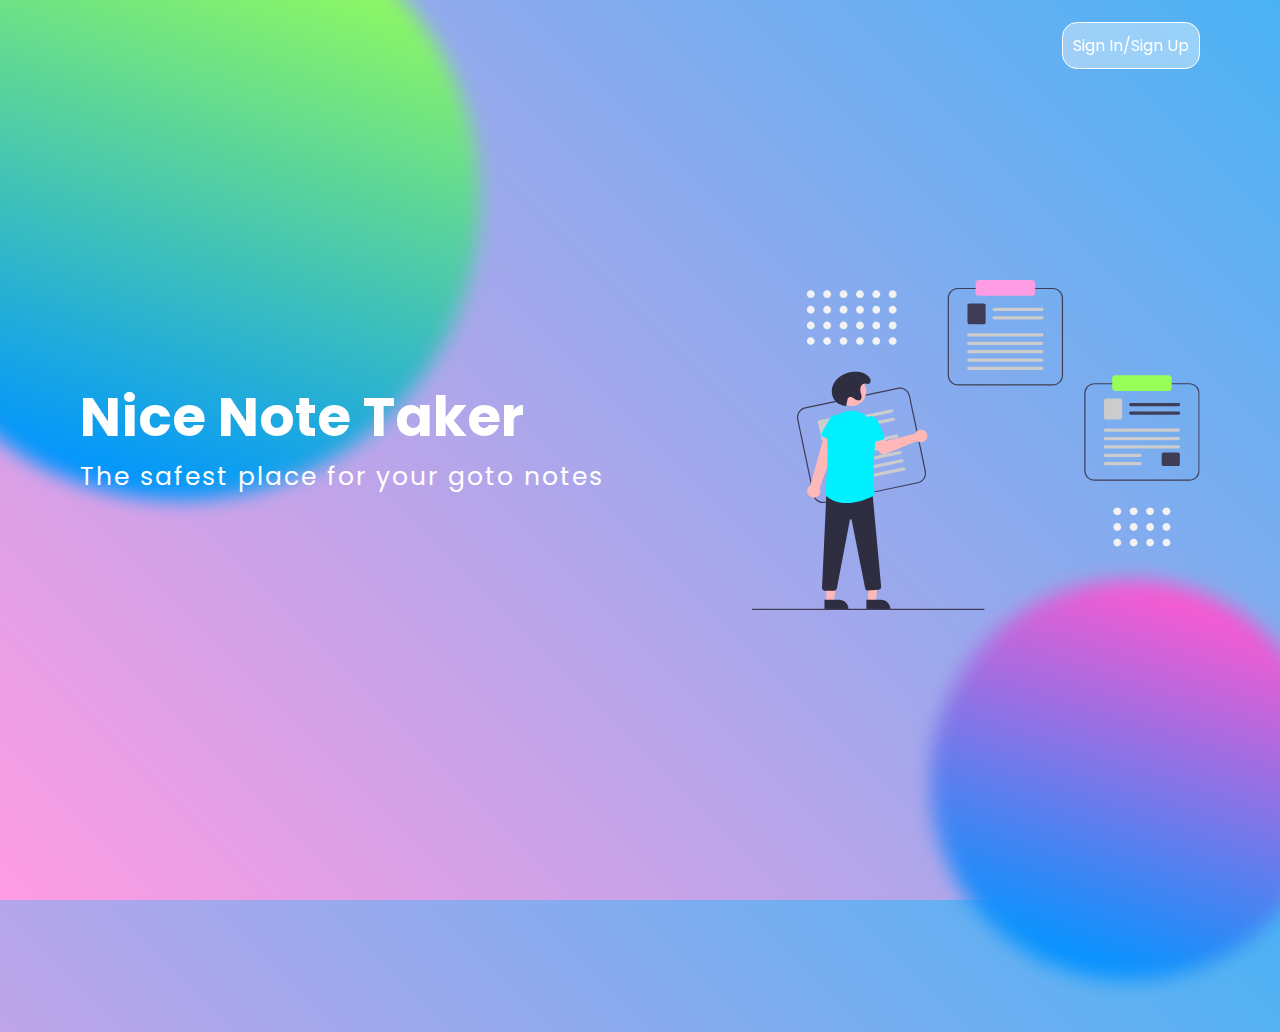
<file: index.html>
<!DOCTYPE html>
<html lang="en">
<head>
    <meta charset="UTF-8">
    <meta http-equiv="X-UA-Compatible" content="IE=edge">
    <meta name="viewport" content="width=device-width, initial-scale=1.0">
    <link rel="stylesheet" href="https://fonts.googleapis.com/css2?family=Poppins:wght@400;700&display=swap">
    <link rel="stylesheet" href="styles.css">
    <title>NoteTakerApp</title>
</head>
<body>
    <nav>
        <div class="sign-in-sign-up">Sign In/Sign Up</div>
    </nav>
    <main class="home-page-container">
        <div class="left-section">
            <h1 class="heading">Nice Note Taker</h1>
            <h3 class="sub-heading">The safest place for your goto notes</h3>
        </div>
        <div class="right-section">
            <img class="homepage-illustration" src="./assests/homepage-illustration.svg" alt="illustration">
        </div>
    </main>
    

    <div class="circle1"></div>
    <div class="circle2"></div>
    <script src="./index.js"></script>
</body>
</html>
</file>
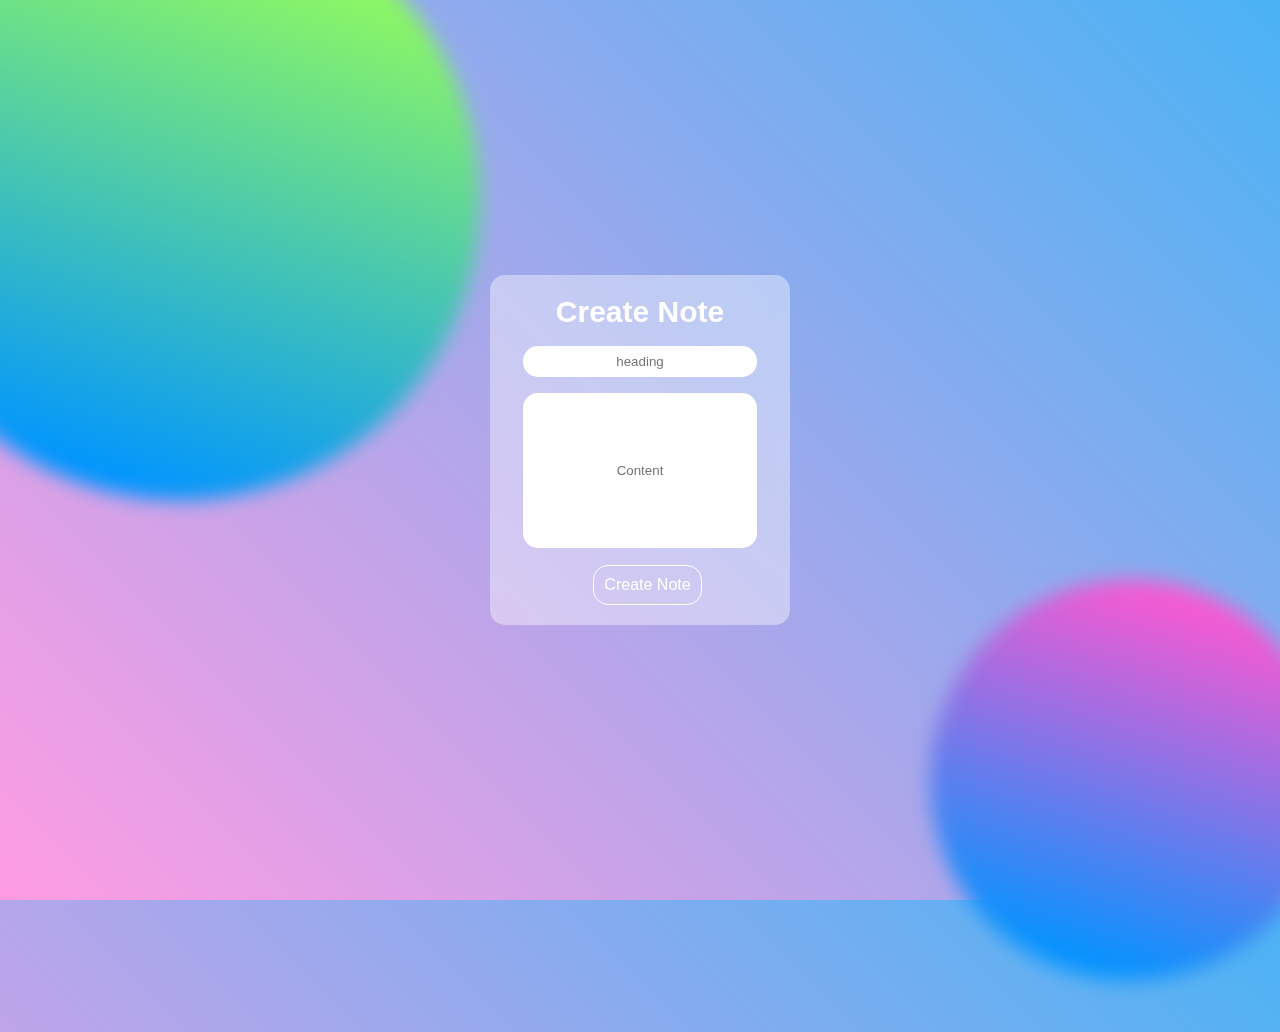
<file: pages/createnotes/createnotes.html>
<!DOCTYPE html>
<html lang="en">
  <head>
    <meta charset="UTF-8" />
    <meta http-equiv="X-UA-Compatible" content="IE=edge" />
    <meta name="viewport" content="width=device-width, initial-scale=1.0" />
    <link rel="stylesheet" href="styles.css" />
    <title>Create Notes</title>
  </head>
  <body>
    <div class="createNotesContainer">
      <div class="heading">Create Note</div>
      <input
        type="text"
        placeholder="heading"
        class="create-note-heading"
        maxlength="20"
      />
      <input
        type="text"
        placeholder="Content"
        class="create-note-input"
        maxlength="100"
      />
      <div class="create-note-button">Create Note</div>
    </div>

    <div class="circle1"></div>
    <div class="circle2"></div>

    <script src="./index.js"></script>
  </body>
</html>
</file>
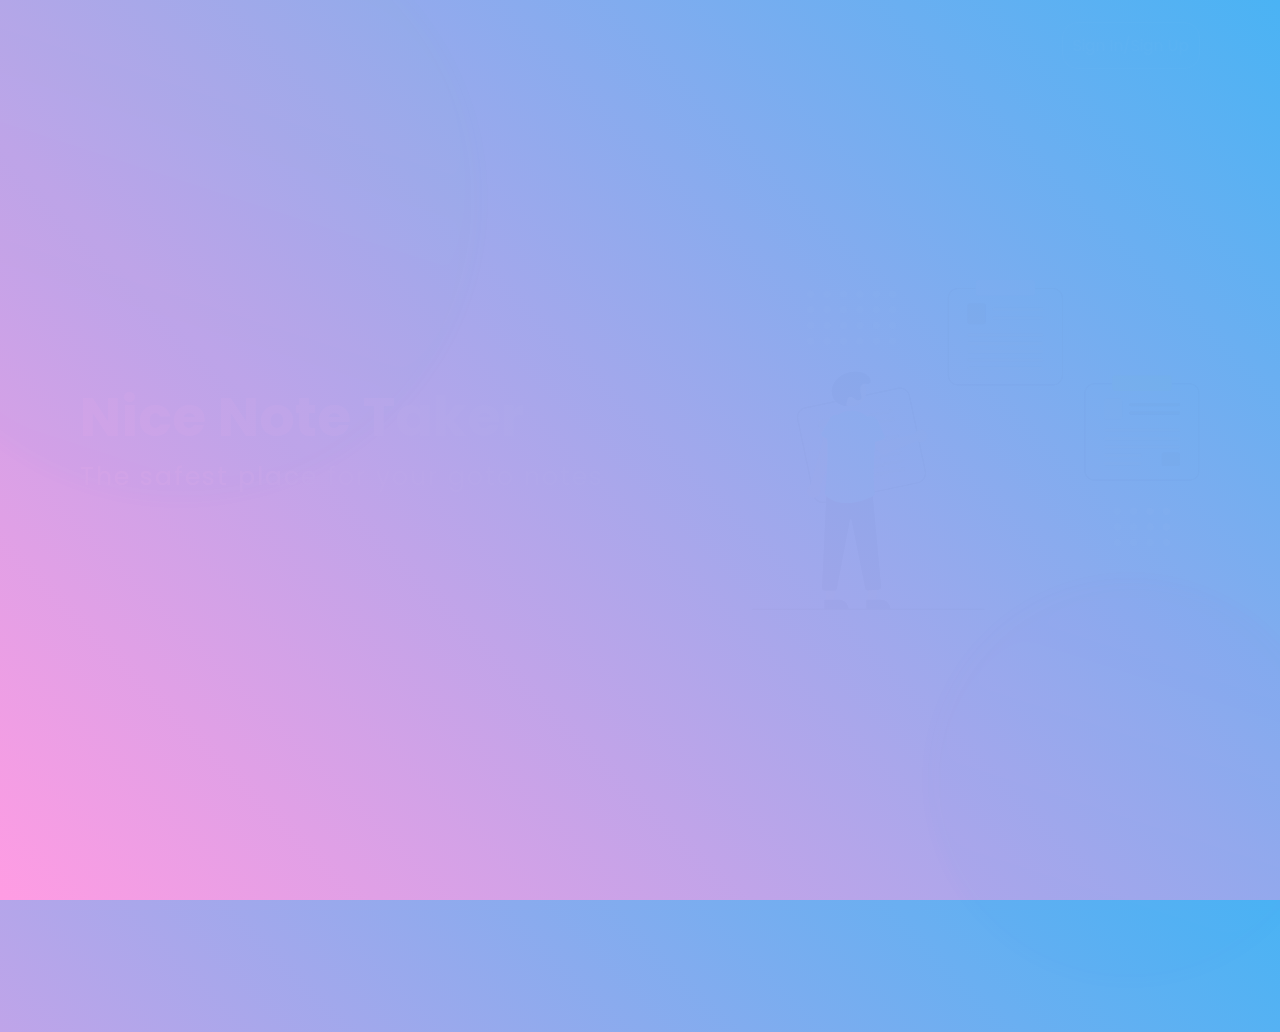
<file: pages/dashboard/dashboard.html>
<!DOCTYPE html>
<html lang="en">
  <head>
    <meta charset="UTF-8" />
    <meta http-equiv="X-UA-Compatible" content="IE=edge" />
    <meta name="viewport" content="width=device-width, initial-scale=1.0" />
    <link
      rel="stylesheet"
      href="https://fonts.googleapis.com/css2?family=Poppins:wght@400;700&display=swap"
    />
    <link rel="stylesheet" href="styles.css" />
    <title>Dashboard</title>
  </head>
  <body>
    <nav>
      <div class="welcome">Welcome user</div>
      <div class="nav-controls">
        <div class="new-note nav-options">Create New Note</div>
        <div class="logout nav-options">Logout</div>
      </div>
    </nav>
    <main>
      <div class="card-container">
        <!-- <div class="card-header">
            <div class="card-heading">Heading</div>
            <a href="../updatenotes/updatenotes.html?noteId=1">
              <div class="edit-note">
                <img src="../../assests/edit-note.svg" alt="" />
              </div></a>
              <div class="delete-note">
                <img src="../../assests/remove.svg" alt="" />
              </div>
          </div>
          <div class="card-content">this is new test note.</div> -->
      </div>
    </main>

    <script src="index.js"></script>
  </body>
</html>
</file>
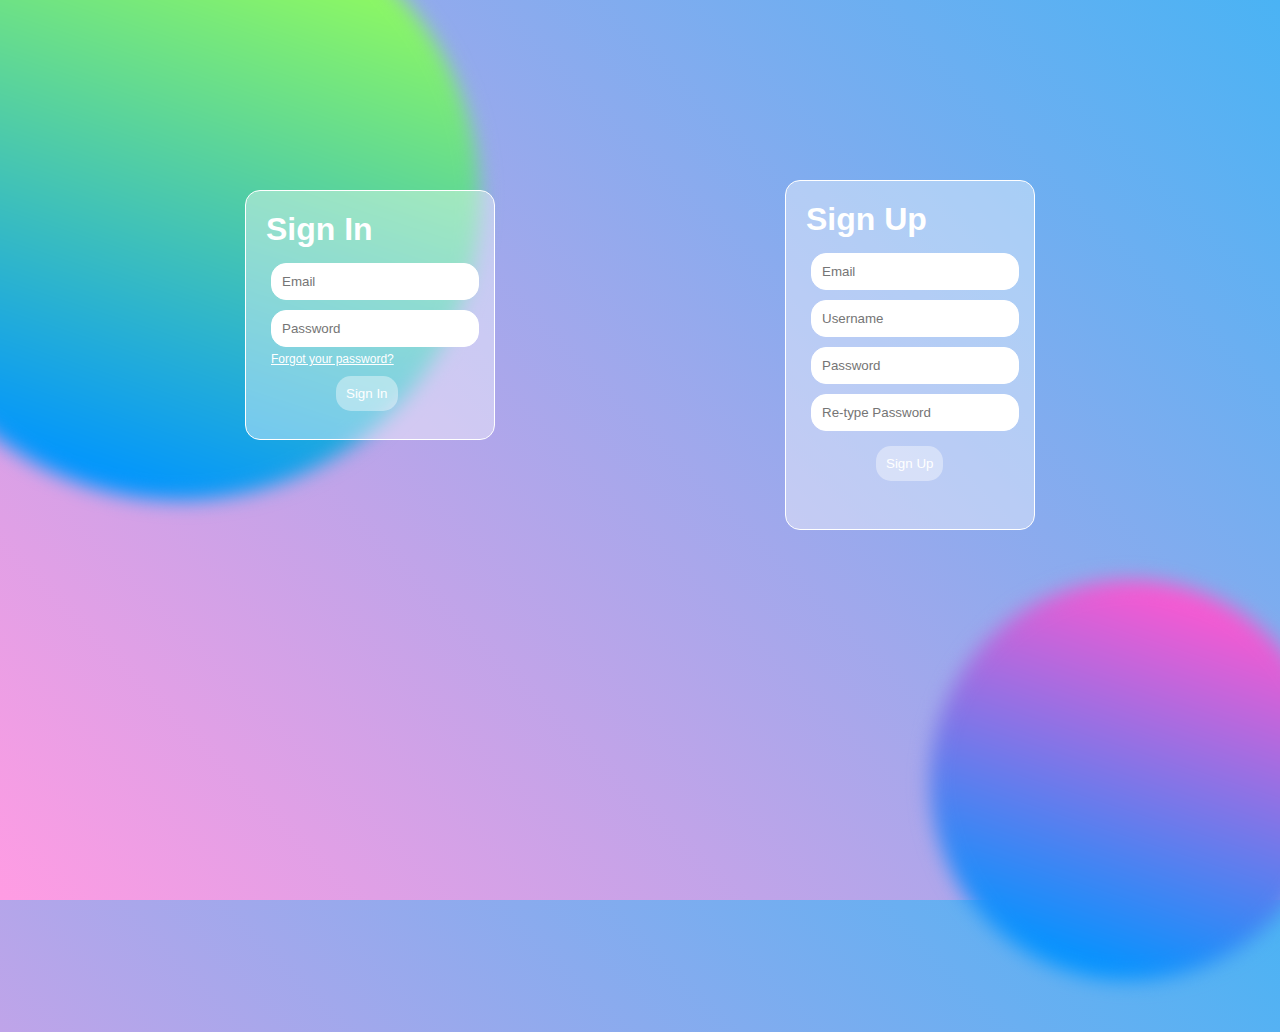
<file: pages/signin/signIn.html>
<!DOCTYPE html>
<html lang="en">
  <head>
    <meta charset="UTF-8" />
    <meta http-equiv="X-UA-Compatible" content="IE=edge" />
    <meta name="viewport" content="width=device-width, initial-scale=1.0" />
    <link rel="stylesheet" href="styles.css" />
    <title>SignIn/SignUp</title>
  </head>
  <body>
    <div class="S-container">
      <form class="signIn-container">
        <h1 class="heading">Sign In</h1>
        <input type="email" placeholder="Email" class="signin-email" />
        <input type="password" placeholder="Password" class="signin-password" />
        <a href="#">Forgot your password?</a>
        <button class="sign-button">Sign In</button>
      </form>

      <form class="signUp-container">
        <h1 class="heading">Sign Up</h1>
        <input type="email" placeholder="Email" class="signup-email" />
        <input type="text" placeholder="Username" class="signup-name" />
        <input type="password" placeholder="Password" class="signup-password" />
        <input
          type="password"
          placeholder="Re-type Password"
          class="signup-retyped-password"
        />
        <button class="sign-button">Sign Up</button>
      </form>
    </div>

    <div class="circle1"></div>
    <div class="circle2"></div>
    <script src="index.js"></script>
  </body>
</html>
</file>
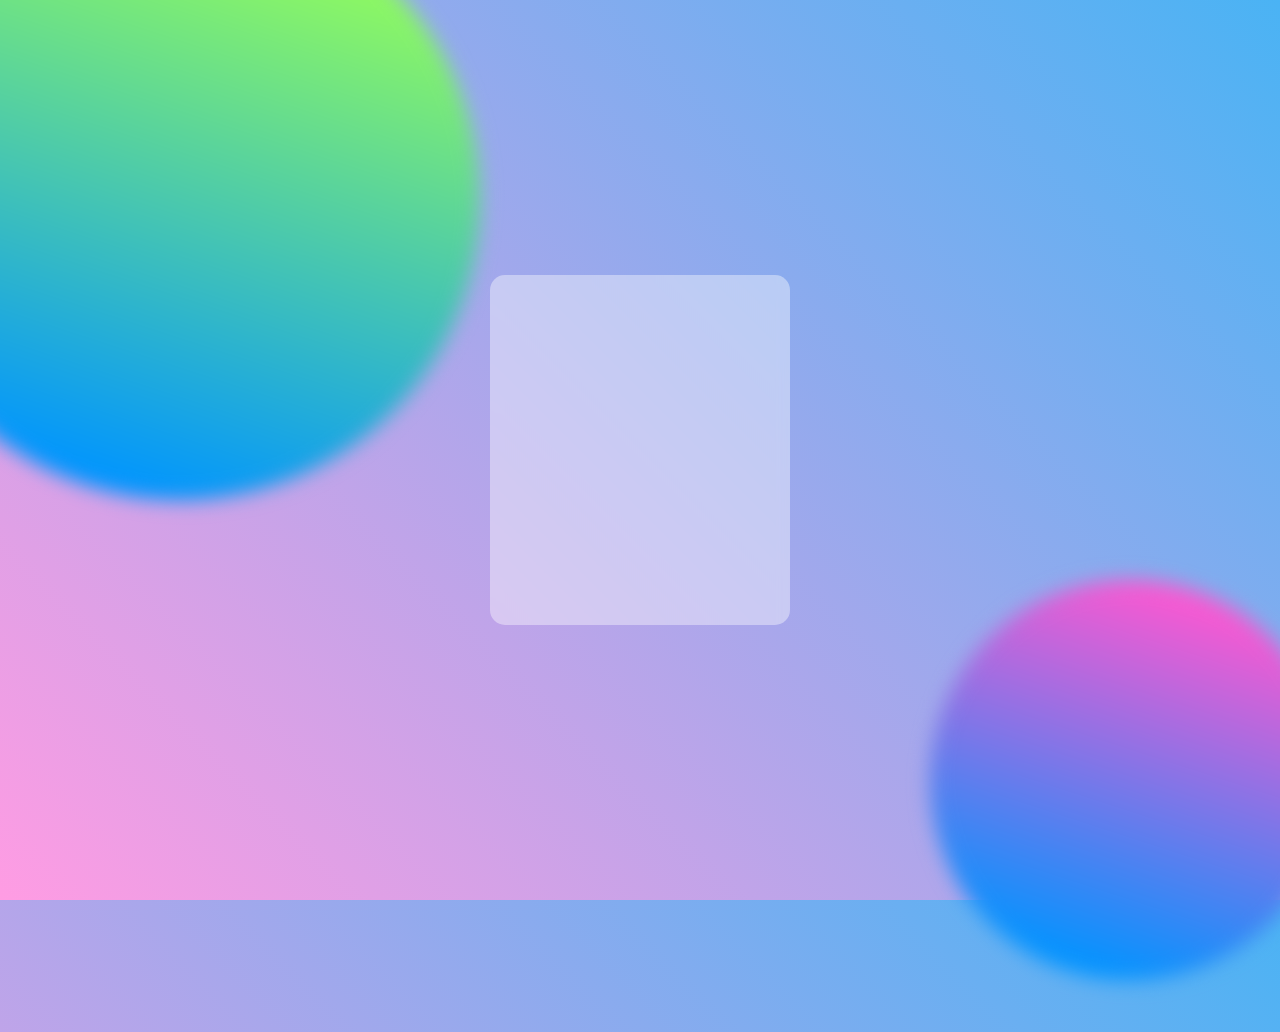
<file: pages/updatenotes/updatenotes.html>
<!DOCTYPE html>
<html lang="en">
  <head>
    <meta charset="UTF-8" />
    <meta http-equiv="X-UA-Compatible" content="IE=edge" />
    <meta name="viewport" content="width=device-width, initial-scale=1.0" />
    <link rel="stylesheet" href="styles.css" />
    <title>Update Note</title>
  </head>
  <body>
    <div class="createNotesContainer">
      <!-- <div class="heading">Update Note
      <input
        type="text"
        placeholder="heading"
        class="create-note-heading"
        maxlength="20"
      />
      </div>
      <input
        type="text"
        placeholder="Create Your Note"
        class="create-note-input"
        maxlength="100"
      />
      <div class="create-note-button">Update Note Note</div> -->
    </div>

    <div class="circle1"></div>
    <div class="circle2"></div>

    <script src="index.js"></script>
  </body>
</html>
</file>
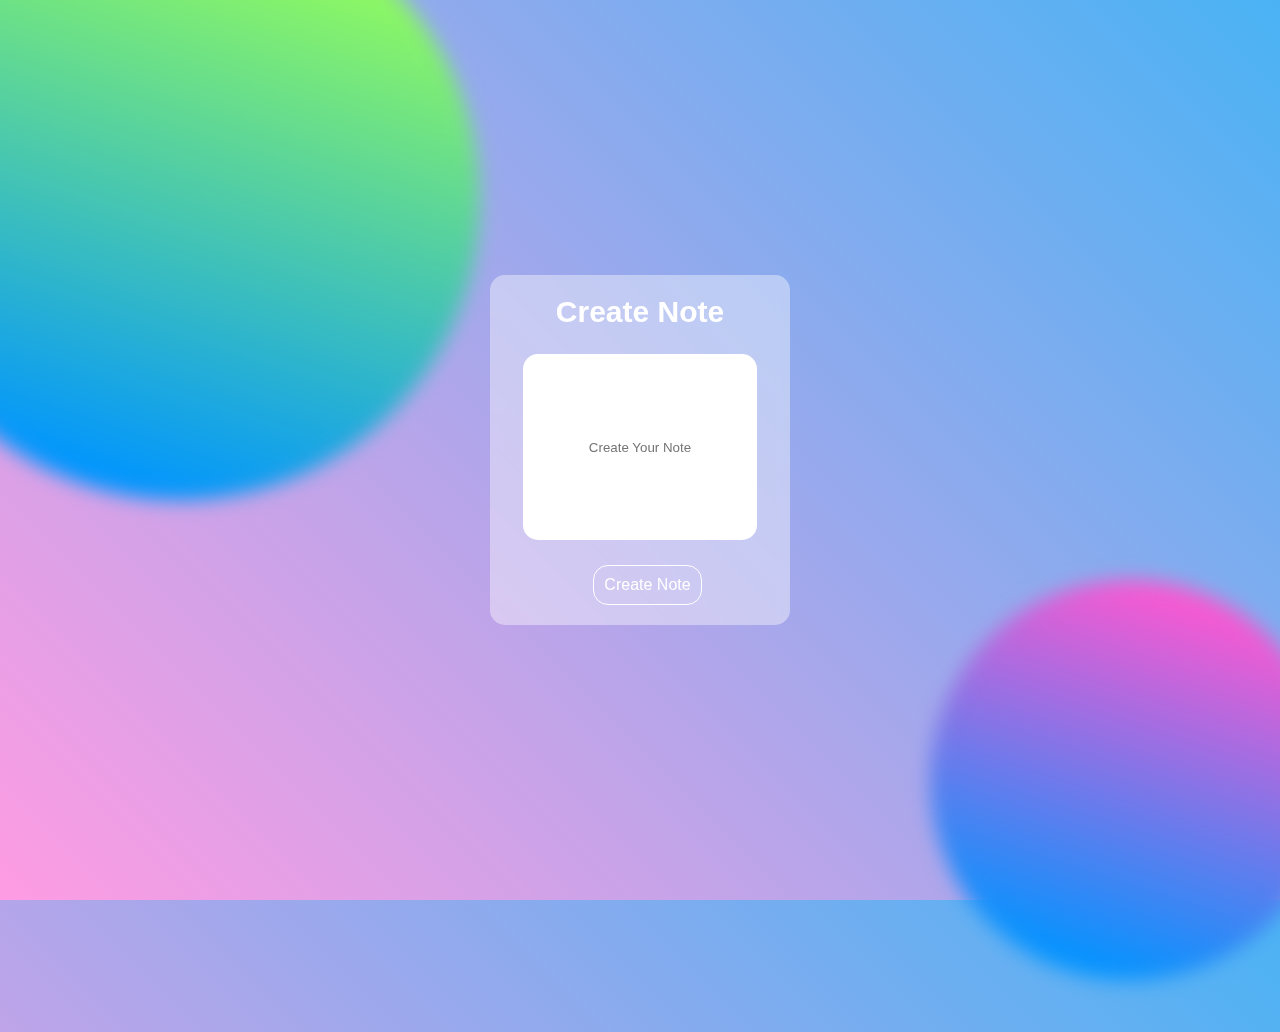
<file: pages/dashboard/createnotes/createnotes.html>
<!DOCTYPE html>
<html lang="en">
<head>
    <meta charset="UTF-8">
    <meta http-equiv="X-UA-Compatible" content="IE=edge">
    <meta name="viewport" content="width=device-width, initial-scale=1.0">
    <link rel="stylesheet" href="styles.css">
    <title>Create Note</title>
</head>
<body>
    <div class="createNotesContainer">
        <div class="heading">Create Note</div>
        <input type="text" placeholder="Create Your Note" class="create-note-input" maxlength="100"/>
        <div class="create-note-button">Create Note</div>
    </div>

    <div class="circle1"></div>
    <div class="circle2"></div>

    <script src="index.js"></script>
</body>
</html>
</file>
<file: styles.css>
*{
    margin: 0;
    padding: 0;
    box-sizing: border-box;
    font-family: 'Poppins', sans-serif;
    color: white;
}

body{
    min-height: 100vh;
    width: 100%;
    background: linear-gradient(45deg , #FF9CE3 ,#4ab3f4 );
    overflow: hidden;
    opacity: 0;
    transition: opacity 1s ease;
}

.visible{
    opacity: 1;
}
nav{
    height: 10vh;
    width: 100%;
    display: flex;
    justify-content: flex-end;
    align-items: center;
    padding: 0 80px;
}
main{
    height: 90vh;
    width: 100%;
    display: flex;
    padding: 0 80px;
    align-items: center;

}

.sign-in-sign-up{
    background-color:rgba(255,255,255, 0.4);
    padding: 10px;
    border-radius: 15px;
    border: 1px solid white;
    backdrop-filter: blur(6px);
    -webkit-backdrop-filter:blur(6px) ;
    cursor: pointer;
}
main > div{
    width: 50%;
}
.left-section{
    /* background: lightblue; */
    transform: translateY(-50%);
}
.heading{
    font-size: 55px;
}
.sub-heading{
    font-size: 25px;
    font-weight: normal;
    letter-spacing: 2px;
}
.right-section{
    transform: translateY(-50px);
    display: flex;
    justify-content: flex-end;
}
.homepage-illustration{
    width: 80%;
    
}

.circle1,
.circle2{
    z-index: -5;
    position: absolute;
}

.circle1{
    background:linear-gradient(180deg, #97ff57 0%,#0094ff 99%);
    width: 600px;
    height: 600px;
    border-radius: 50%;
    filter: blur(10px);
    transform: rotate(18deg);
    left: -120px;
    top: -100px;
}

.circle2{
    background:linear-gradient(180deg, #ff57d0 0%,#0094ff 99%);
    width: 400px;
    height: 400px;
    border-radius: 50%;
    filter: blur(10px);
    transform: rotate(18deg);
    right: -50px;
    bottom: -80px;
}
</file>
<file: pages/createnotes/styles.css>
* {
  margin: 0;
  padding: 0;
  box-sizing: border-box;
  font-family: "Poppins", sans-serif;
  color: white;
}

body {
  min-height: 100vh;
  width: 100%;
  background: linear-gradient(45deg, #ff9ce3, #4ab3f4);
  overflow: hidden;
  /* opacity: 0; */
  transition: opacity 1s ease;
  display: flex;
  justify-content: center;
  align-items: center;
}

/* .visible{
    opacity: 1;
} */

.createNotesContainer {
  width: 300px;
  height: 350px;
  padding: 20px;
  border-radius: 15px;
  background-color: rgba(255, 255, 255, 0.4);
  backdrop-filter: blur(6px);
  -webkit-backdrop-filter: blur(6px);
  display: flex;
  flex-direction: column;
  justify-content: space-between;
  align-items: center;
}

.heading {
  font-weight: bold;
  font-size: 30px;
}
.create-note-input {
  border: none;
  width: 90%;
  height: 50%;
  border-radius: 15px;
  color: black;
  padding: 10px;
  text-align: center;
}
.create-note-heading {
  border: none;
  width: 90%;
  height: 10%;
  border-radius: 15px;
  color: black;
  padding: 10px;
  text-align: center;
}
.create-note-input:focus,
.create-note-heading:focus {
  outline: none;
}
.create-note-button {
  background-color: transparent;
  padding: 10px;
  border-radius: 15px;
  border: 1px solid white;
  cursor: pointer;
  margin-left: 15px;
}

.circle1,
.circle2 {
  z-index: -5;
  position: absolute;
}

.circle1 {
  background: linear-gradient(180deg, #97ff57 0%, #0094ff 99%);
  width: 600px;
  height: 600px;
  border-radius: 50%;
  filter: blur(10px);
  transform: rotate(18deg);
  left: -120px;
  top: -100px;
}

.circle2 {
  background: linear-gradient(180deg, #ff57d0 0%, #0094ff 99%);
  width: 400px;
  height: 400px;
  border-radius: 50%;
  filter: blur(10px);
  transform: rotate(18deg);
  right: -50px;
  bottom: -80px;
}
</file>
<file: pages/dashboard/styles.css>
* {
  margin: 0;
  padding: 0;
  box-sizing: border-box;
  font-family: "Poppins", sans-serif;
  color: white;
}

body {
  min-height: 100vh;
  width: 100%;
  background: linear-gradient(45deg, #ff9ce3, #4ab3f4);
  overflow: hidden;
  /* opacity: 0; */
  transition: opacity 1s ease;
}

.visible {
  opacity: 1;
}

nav {
  height: 10vh;
  width: 100%;
  display: flex;
  justify-content: space-between;
  align-items: center;
  padding: 0 80px;
}
.welcome {
  font-size: 40px;
  font-weight: bold;
}
.nav-controls {
  display: flex;
}
.nav-options {
  background-color: rgba(255, 255, 255, 0.4);
  padding: 10px;
  border-radius: 15px;
  border: 1px solid white;
  backdrop-filter: blur(6px);
  -webkit-backdrop-filter: blur(6px);
  cursor: pointer;
  margin-left: 15px;
}

.card-container {
  height: 90vh;
  width: 100%;
  display: flex;
  padding: 0 80px;
  align-items: flex-start;
  gap: 10px;
  flex-wrap: wrap;
  padding-top: 20px;
  /* background: lightblue; */
}

.card {
  width: 200px;
  height: 250px;
  padding: 10px;
  border-radius: 15px;
  background-color: rgba(255, 255, 255, 0.4);
  backdrop-filter: blur(6px);
  -webkit-backdrop-filter: blur(6px);
}
.card-header {
  width: 100%;
  display: flex;
  align-items: center;
}
.card-heading {
  font-weight: bold;
  font-size: 20px;
  width: 200px;
}
/* .edit-note,
.delete-note {
  height: 40px;
  cursor: pointer;
}
.edit-note img {
  height: 100%;
  width: 100%;
} */
.card-content {
  font-size: 14px;
  margin-top: 10px;
  width: 100%;
  border: 1px solid white;
  padding: 10px;
  border-radius: 15px;
  word-wrap: break-word;
  height: 180px;
  overflow: scroll;
}

.card-content::-webkit-scrollbar {
  display: none;
}

.img {
  height: 30px;
  width: 30px;
  cursor: pointer;
  padding: 2px;
}
</file>
<file: pages/signin/styles.css>
* {
  margin: 0;
  padding: 0;
  box-sizing: border-box;
  font-family: "Poppins", sans-serif;
  color: white;
}

body {
  min-height: 100vh;
  width: 100%;
  background: linear-gradient(45deg, #ff9ce3, #4ab3f4);
  overflow: hidden;
  opacity: 0;
  transition: opacity 1s ease;
}
.S-container {
  display: flex;
  align-items: center;
  justify-content: space-around;
  padding: 100px;
}
.signIn-container {
  display: flex;
  flex-direction: column;
  background-color: rgba(255, 255, 255, 0.4);
  padding: 10px;
  border-radius: 15px;
  border: 1px solid white;
  width: 250px;
  height: 250px;
}
.signUp-container {
  display: flex;
  flex-direction: column;
  background-color: rgba(255, 255, 255, 0.4);
  padding: 10px;
  border-radius: 15px;
  border: 1px solid white;
  width: 250px;
  height: 350px;
  margin-top: 80px;
}
.visible {
  opacity: 1;
}
.heading {
  padding: 10px;
}
.sign-button {
  padding: 10px;
  background-color: rgba(255, 255, 255, 0.4);
  border-radius: 15px;
  margin: 10px 0px 0px 80px;
  text-align: center;
  border: 2px white;
  width: fit-content;
}
.signin-email,
.signup-email,
.signin-password,
.signup-name,
.signup-password,
.signup-retyped-password {
  background-color: white;
  color: black;
  padding: 10px;
  margin: 5px;
  border-radius: 15px;
  border: 1px solid white;
  backdrop-filter: blur(6px);
  -webkit-backdrop-filter: blur(6px);
  cursor: pointer;
  margin-left: 15px;
}
a {
  font-size: 12px;
  padding-left: 15px;
}

.circle1,
.circle2 {
  z-index: -5;
  position: absolute;
}

.circle1 {
  background: linear-gradient(180deg, #97ff57 0%, #0094ff 99%);
  width: 600px;
  height: 600px;
  border-radius: 50%;
  filter: blur(10px);
  transform: rotate(18deg);
  left: -120px;
  top: -100px;
}

.circle2 {
  background: linear-gradient(180deg, #ff57d0 0%, #0094ff 99%);
  width: 400px;
  height: 400px;
  border-radius: 50%;
  filter: blur(10px);
  transform: rotate(18deg);
  right: -50px;
  bottom: -80px;
}
</file>
<file: pages/updatenotes/styles.css>
* {
  margin: 0;
  padding: 0;
  box-sizing: border-box;
  font-family: "Poppins", sans-serif;
  color: white;
}

body {
  min-height: 100vh;
  width: 100%;
  background: linear-gradient(45deg, #ff9ce3, #4ab3f4);
  overflow: hidden;
  /* opacity: 0; */
  transition: opacity 1s ease;
  display: flex;
  justify-content: center;
  align-items: center;
}

/* .visible{
    opacity: 1;
} */

.createNotesContainer {
  width: 300px;
  height: 350px;
  padding: 20px;
  border-radius: 15px;
  background-color: rgba(255, 255, 255, 0.4);
  backdrop-filter: blur(6px);
  -webkit-backdrop-filter: blur(6px);
  display: flex;
  flex-direction: column;
  justify-content: space-between;
  align-items: center;
}

.heading {
  font-weight: bold;
  font-size: 30px;
  padding: 10px;
}
.create-note-input {
  border: none;
  width: 90%;
  height: 50%;
  border-radius: 15px;
  color: black;
  padding: 10px;
  text-align: center;
}
.create-note-heading {
  border: none;
  width: 100%;
  height: 10%;
  border-radius: 15px;
  color: black;
  padding: 10px;
  text-align: center;
}
.create-note-input:focus,
.create-note-heading:focus {
  outline: none;
}
.create-note-button {
  background-color: transparent;
  padding: 10px;
  border-radius: 15px;
  border: 1px solid white;
  cursor: pointer;
  margin-left: 15px;
}

.circle1,
.circle2 {
  z-index: -5;
  position: absolute;
}

.circle1 {
  background: linear-gradient(180deg, #97ff57 0%, #0094ff 99%);
  width: 600px;
  height: 600px;
  border-radius: 50%;
  filter: blur(10px);
  transform: rotate(18deg);
  left: -120px;
  top: -100px;
}

.circle2 {
  background: linear-gradient(180deg, #ff57d0 0%, #0094ff 99%);
  width: 400px;
  height: 400px;
  border-radius: 50%;
  filter: blur(10px);
  transform: rotate(18deg);
  right: -50px;
  bottom: -80px;
}
</file>
<file: pages/dashboard/createnotes/styles.css>
*{
    margin: 0;
    padding: 0;
    box-sizing: border-box;
    font-family: 'Poppins', sans-serif;
    color: white;
}

body{
    min-height: 100vh;
    width: 100%;
    background: linear-gradient(45deg , #FF9CE3 ,#4ab3f4 );
    overflow: hidden;
    /* opacity: 0; */
    transition: opacity 1s ease;
    display: flex;
    justify-content: center;
    align-items: center;
}

/* .visible{
    opacity: 1;
} */

.createNotesContainer{
    width:300px;
    height:350px;
    padding: 20px;
    border-radius: 15px;
    background-color:rgba(255,255,255, 0.4);
    backdrop-filter: blur(6px);
    -webkit-backdrop-filter:blur(6px);
    display: flex;
    flex-direction: column;
    justify-content: space-between;
    align-items: center;
}

.heading{
    font-weight: bold;
    font-size: 30px;
}
.create-note-input{
    border: none;
    width: 90%;
    height:60%;
    border-radius: 15px;
    color: black;
    padding: 10px;
    text-align: center;
}
.create-note-input:focus{
    outline: none;
    
}
.create-note-button{
    background-color:transparent;
    padding: 10px;
    border-radius: 15px;
    border: 1px solid white;
    cursor: pointer;
    margin-left: 15px;
}






.circle1,
.circle2{
    z-index: -5;
    position: absolute;
}

.circle1{
    background:linear-gradient(180deg, #97ff57 0%,#0094ff 99%);
    width: 600px;
    height: 600px;
    border-radius: 50%;
    filter: blur(10px);
    transform: rotate(18deg);
    left: -120px;
    top: -100px;
}

.circle2{
    background:linear-gradient(180deg, #ff57d0 0%,#0094ff 99%);
    width: 400px;
    height: 400px;
    border-radius: 50%;
    filter: blur(10px);
    transform: rotate(18deg);
    right: -50px;
    bottom: -80px;
}
</file>
